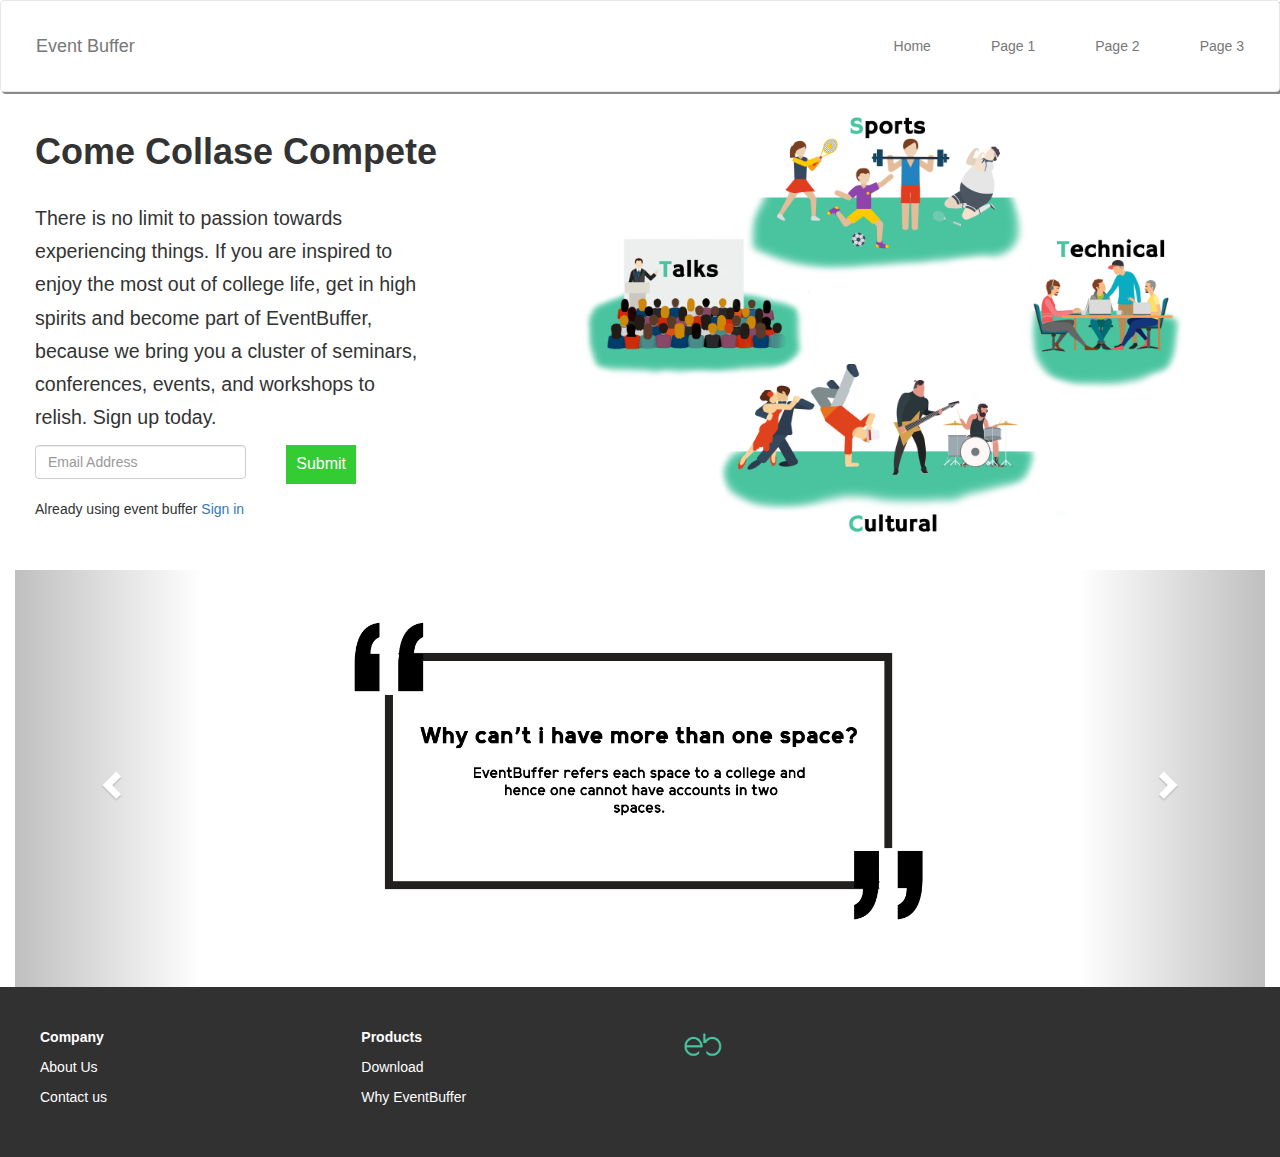
<file: index.html>
<!DOCTYPE html>
<html>
<head>
	<title>Home</title>
	<link rel="stylesheet" type="text/css" href="style.css">
	<!-- Latest compiled and minified CSS -->
	<link rel="stylesheet" href="https://maxcdn.bootstrapcdn.com/bootstrap/3.3.7/css/bootstrap.min.css">

	<!-- jQuery library -->
	<script src="https://ajax.googleapis.com/ajax/libs/jquery/3.3.1/jquery.min.js"></script>

	<!-- Latest compiled JavaScript -->
	<script src="https://maxcdn.bootstrapcdn.com/bootstrap/3.3.7/js/bootstrap.min.js"></script>
</head>
<body>
<nav style="padding: 20px; box-shadow: 2px 2px #888888; background-color: white" class="navbar navbar-default">
  <div class="container-fluid">
    <div class="navbar-header">
      <a class="navbar-brand" href="#">Event Buffer</a>
    </div>
    <ul id="nav-elements" class="nav navbar-nav navbar-right">
    	<li><a href="#">Home</a></li>
      <li><a href="#">Page 1</a></li>
      <li><a href="#">Page 2</a></li>
      <li><a href="#">Page 3</a></li>
    </ul>
  </div>
</nav>
<div style="margin-left: 20px" class="container-fluid">
	<div class="row">
  		<div class="col-sm-5">
  			<h1 style="margin-bottom: 30px; margin-top: 40px font-size: 1.2em;font-weight: bolder;">Come Collase Compete</h1>
  			<p style="font-size: 1.4em;line-height: 1.7em; width: 80%">There is no limit to passion towards experiencing things. If you are inspired to enjoy the most out of college life, get in high spirits and become part of EventBuffer, because we bring you a cluster of seminars, conferences, events, and workshops to relish. Sign up today.</p>
  			<div class="form-group">
  				<div class="row">
  					<div class="col-sm-6">
  						<input type="text" placeholder="Email Address"  class="form-control" id="usr">
  					</div>
  					<div class="col-sm-6">
  						<button style="margin-left: 10px" type="button" id="button">Submit</button>
  					</div>
				</div>
			</div>
			<p>Already using event buffer <a href="">Sign in</a></p>
  		</div>
  		<div class="col-sm-7">
  			<img class="img-responsive" src="home.png" alt="Chania">
  		</div>
	</div>
</div>

<div class="container-fluid text-center ">
	<div id="myCarousel" class="carousel slide" data-ride="carousel">
  <!-- Indicators -->
  <ol class="carousel-indicators">
    <li data-target="#myCarousel" data-slide-to="0" class="active"></li>
    <li data-target="#myCarousel" data-slide-to="1"></li>
    <li data-target="#myCarousel" data-slide-to="2"></li>
  </ol>

  <!-- Wrapper for slides -->
  <div class="carousel-inner">
    <div class="item active">
      <img class="image" src="faq.png" alt="Swag" style="height: 50%">
    </div>

    <div class="item">
      <img class ="image" src="faq2.png" alt="Enjoy" style=" height: 50%">
    </div>

    <div class="item">
      <img class="image" src="faq3.png" alt="Rock" style="height: 50%">
    </div>
  </div>

  <!-- Left and right controls -->
  <a class="left carousel-control" href="#myCarousel" data-slide="prev">
    <span class="glyphicon glyphicon-chevron-left"></span>
    <span class="sr-only">Previous</span>
  </a>
  <a class="right carousel-control" href="#myCarousel" data-slide="next">
    <span class="glyphicon glyphicon-chevron-right"></span>
    <span class="sr-only">Next</span>
  </a>
</div>
</div>
<div style="background-color: #313131; color: white" class="container-fluid">
	<div style="padding: 30px" class="row">
	<div class="column">
		<p style="font-weight: bold;">Company</p>
		<p>About Us</p>
		<p>Contact us</p>
	</div>
	<div class="column">
		<p style="font-weight: bold;">Products</p>
		<p>Download</p>
		<p>Why EventBuffer</p>
	</div>
	<div class="column">
		<img src="log.png" alt="Event Buffer" width=40px>
		<p></p>
	</div>
</div>
</div>
</body>
</html>
</file>
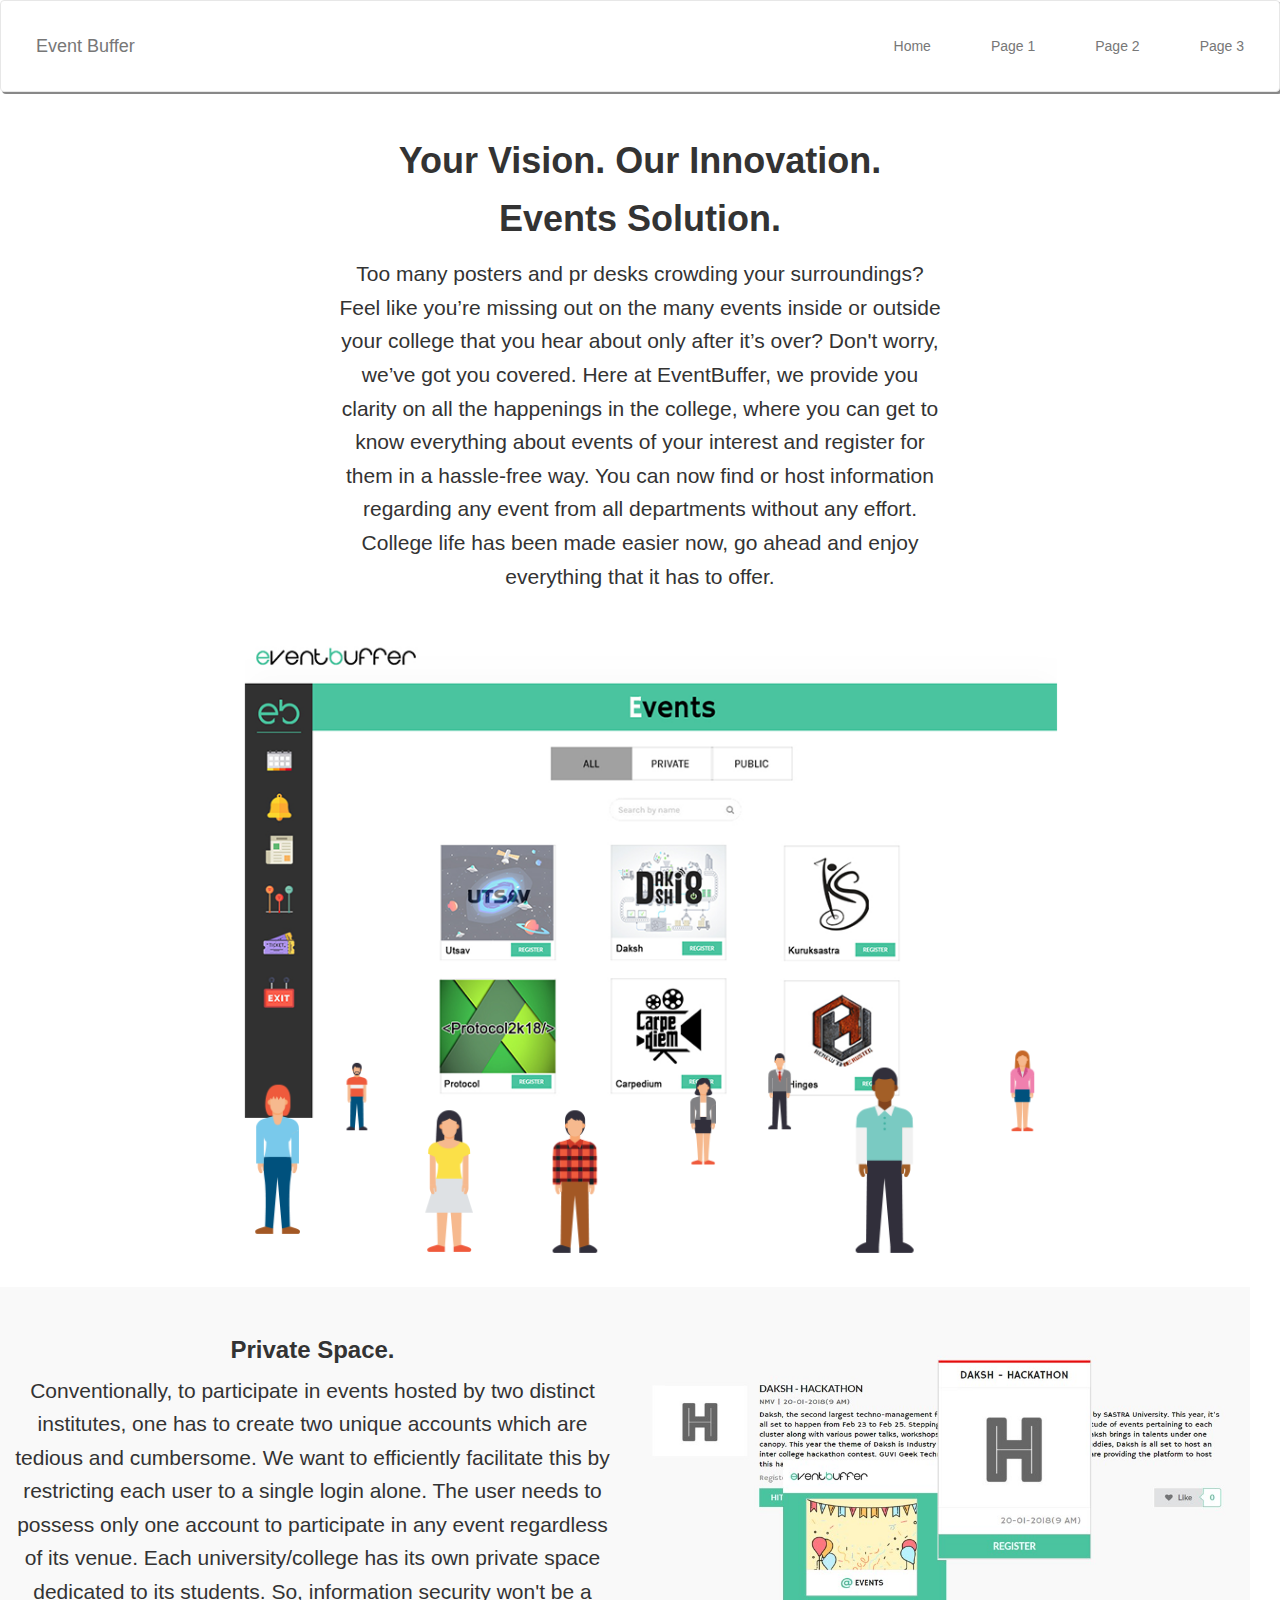
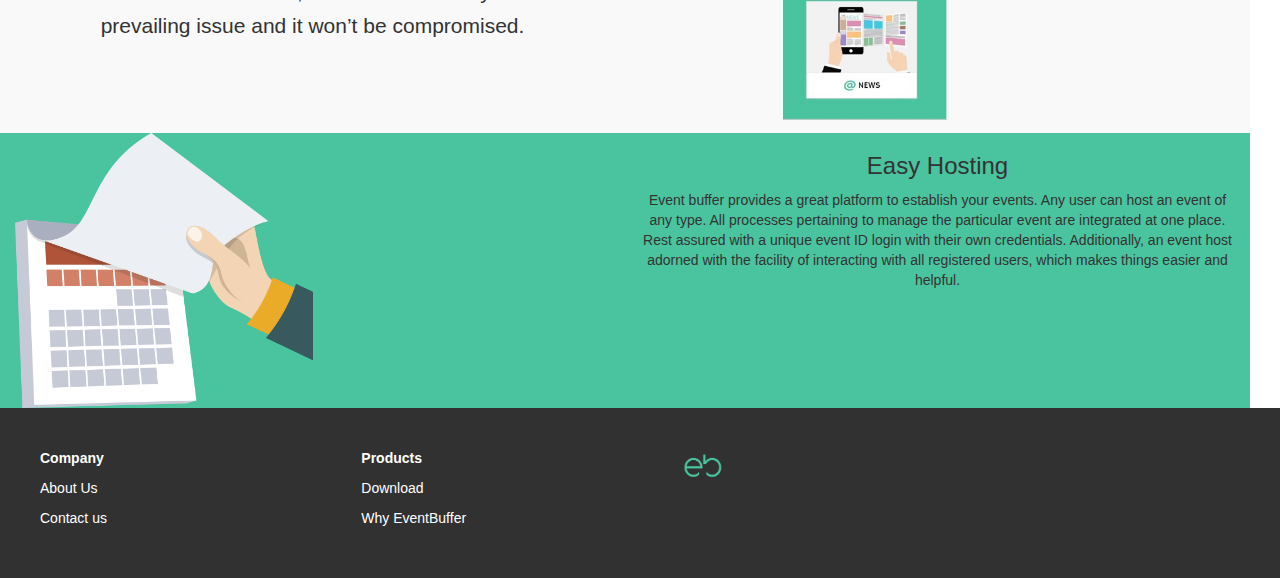
<file: whyeb.html>
<!DOCTYPE html>
<html>
<head>
	<title>Why Event Buffer</title>
	<link rel="stylesheet" type="text/css" href="style.css">
	<!-- Latest compiled and minified CSS -->
	<link rel="stylesheet" href="https://maxcdn.bootstrapcdn.com/bootstrap/3.3.7/css/bootstrap.min.css">

	<!-- jQuery library -->
	<script src="https://ajax.googleapis.com/ajax/libs/jquery/3.3.1/jquery.min.js"></script>

	<!-- Latest compiled JavaScript -->
	<script src="https://maxcdn.bootstrapcdn.com/bootstrap/3.3.7/js/bootstrap.min.js"></script>
</head>
<body>
<nav style="padding: 20px; box-shadow: 2px 2px #888888; background-color: white" class="navbar navbar-default">
  <div class="container-fluid">
    <div class="navbar-header">
      <a class="navbar-brand" href="#">Event Buffer</a>
    </div>
    <ul id="nav-elements" class="nav navbar-nav navbar-right">
    	<li><a href="#">Home</a></li>
      <li><a href="#">Page 1</a></li>
      <li><a href="#">Page 2</a></li>
      <li><a href="#">Page 3</a></li>
    </ul>
  </div>
</nav>
<div class="container text-center" style="width: 50%">
	<h1 style="font-weight: 900; line-height: 1.6">Your Vision. Our Innovation. Events Solution.</h1>
	<p style="line-height: 1.6;font-size: 1.5em">Too many posters and pr desks crowding your surroundings? Feel like you’re missing out on the many events inside or outside your college that you hear about only after it’s over? Don't worry, we’ve got you covered. Here at EventBuffer, we provide you clarity on all the happenings in the college, where you can get to know everything about events of your interest and register for them in a hassle-free way. You can now find or host information regarding any event from all departments without any effort. College life has been made easier now, go ahead and enjoy everything that it has to offer.
</p>
</div>
<div class="container text-center">
	<img class="img-responsive" src="white.png" alt="Chania" width="100%">
</div>

<div class="container-fluid">
	<div class="row" style="background-color: #f9f9f9">
  		<div class="col-sm-6 text-center" >
  			<h3 style="font-weight: bold;margin-top: 50px">Private Space.</h3>
  			<p style="line-height: 1.6;font-size: 1.5em">Conventionally, to participate in events hosted by two distinct institutes, one has to create two unique accounts which are tedious and cumbersome. We want to efficiently facilitate this by restricting each user to a single login alone. The user needs to possess only one account to participate in any event regardless of its venue. Each university/college has its own private space dedicated to its students. So, information security won't be a prevailing issue and it won’t be compromised. </p>
  		</div>
  		<div class="col-sm-6 text-center">
  			<img class="img-responsive" src="final.jpg" alt="Chania" width="100%">
  		</div>
	</div>
</div>

<div class="container-fluid text-center">
	<div class="row" style="background-color: #49c49f">
  		<div class="col-sm-6">
  			<img class="img-responsive" src="calender.jpg" alt="calender" width="50%">
  		</div>
  		<div class="col-sm-6">
  			<h3>Easy Hosting</h3>
  			<p>Event buffer provides a great platform to establish your events. Any user can host an event of any type. All processes pertaining to manage the particular event are integrated at one place. Rest assured with a unique event ID login with their own credentials. Additionally, an event host adorned with the facility of interacting with all registered users, which makes things easier and helpful.</p>
  		</div>
	</div>
</div>

<div style="background-color: #313131; color: white" class="container-fluid">
	<div style="padding: 30px" class="row">
	<div class="column">
		<p style="font-weight: bold;">Company</p>
		<p>About Us</p>
		<p>Contact us</p>
	</div>
	<div class="column">
		<p style="font-weight: bold;">Products</p>
		<p>Download</p>
		<p>Why EventBuffer</p>
	</div>
	<div class="column">
		<img src="log.png" alt="Event Buffer" width=40px>
		<p></p>
	</div>
</div>
</div>
</body>
</html>
</file>
<file: style.css>
#button {
    background-color: #33cc33;
    border: none;
    color: white;
    padding: 8px 10px;
    text-align: center;
    text-decoration: none;
    display: inline;
    font-size: 16px;
}
#nav-elements li {
	margin-left: 30px;
}
.column {
	float: left;
	width: 27%;
	padding: 10px;
}
.row {
	width: 100%;
	display: table;
	clear: both;
}
@media (max-width: 600px) {
    .column {
        width: 100%;
    }
}
.image {
	margin-left: auto;
	margin-right: auto;
	width: 50%;
}
</file>
